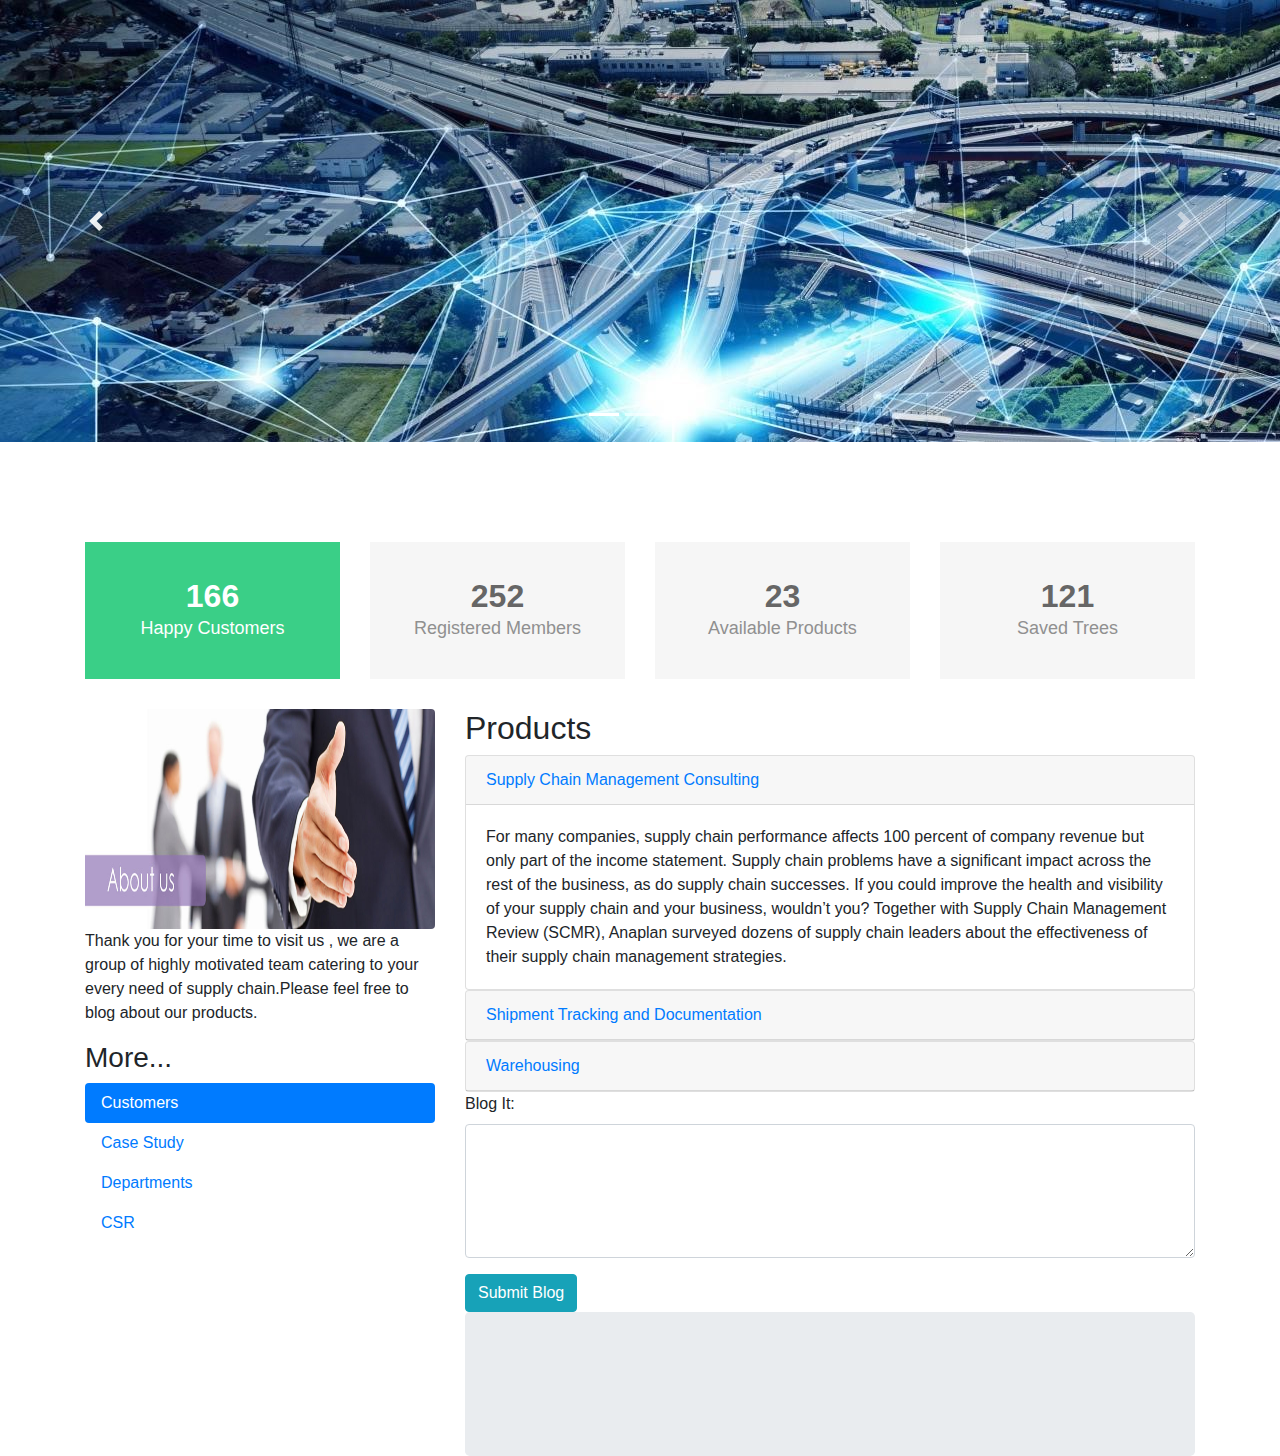
<file: Project/Index.html>
<!DOCTYPE html>
<html lang="en">
<head>
  <title>Mean Project</title>
  <meta charset="utf-8">
  <meta name="viewport" content="width=device-width, initial-scale=1">
  <link rel="stylesheet" href="https://maxcdn.bootstrapcdn.com/bootstrap/4.5.2/css/bootstrap.min.css">
  <script src="https://ajax.googleapis.com/ajax/libs/jquery/3.5.1/jquery.min.js"></script>
  <script src="https://cdnjs.cloudflare.com/ajax/libs/popper.js/1.16.0/umd/popper.min.js"></script>
  <script src="https://maxcdn.bootstrapcdn.com/bootstrap/4.5.2/js/bootstrap.min.js"></script>
  <link rel="Stylesheet" href="style.css">
  <script src="ScriptB.js"></script>
  <style>
  
    
  </style>
</head>
<body>
<!--
<div class="jumbotron text-center" style="margin-bottom:0">
  <h1>My First Bootstrap 4 Page</h1>
  <p>Resize this responsive page to see the effect!</p> 
</div> !-->

<div id="demo" class="carousel slide" data-ride="carousel">

    <!-- Indicators -->
    <ul class="carousel-indicators">
      <li data-target="#demo" data-slide-to="0" class="active"></li>
      <li data-target="#demo" data-slide-to="1"></li>
      <li data-target="#demo" data-slide-to="2"></li>
    </ul>
  
    <!-- The slideshow -->
    <div class="carousel-inner">
      <div class="carousel-item active">
        <img src="T1.jpg" alt="Transport1">
      </div>
      <div class="carousel-item">
        <img src="T2.jpg" alt="Transport2">
      </div>
      <div class="carousel-item">
        <img src="T3.jpg" alt="New Transport3">
      </div>
    </div>
  
    <!-- Left and right controls -->
    <a class="carousel-control-prev" href="#demo" data-slide="prev">
      <span class="carousel-control-prev-icon"></span>
    </a>
    <a class="carousel-control-next" href="#demo" data-slide="next">
      <span class="carousel-control-next-icon"></span>
    </a>
  
  </div>

<div class="container">
    <div class="row">
        <div class="four col-md-3">
            <div class="counter-box colored"> <i class="fa fa-thumbs-o-up"></i> <span class="counter">2147</span>
                <p>Happy Customers</p>
            </div>
        </div>
        <div class="four col-md-3">
            <div class="counter-box"> <i class="fa fa-group"></i> <span class="counter">3275</span>
                <p>Registered Members</p>
            </div>
        </div>
        <div class="four col-md-3">
            <div class="counter-box"> <i class="fa fa-shopping-cart"></i> <span class="counter">289</span>
                <p>Available Products</p>
            </div>
        </div>
        <div class="four col-md-3">
            <div class="counter-box"> <i class="fa fa-user"></i> <span class="counter">1563</span>
                <p>Saved Trees</p>
            </div>
        </div>
    </div>
</div>

<div class="container" style="margin-top:30px">
  <div class="row">
    <div class="col-sm-4">
      <!--<h2>About US</h2>
      <h5>Photo of me:</h5>
      <div class="fakeimg">Fake Image</div>-->
      <img src="aboutus.jpg" class="rounded" width="350" height="220"> 
      <p>Thank you for your time to visit us , we are a group of
          highly motivated team catering to your every need of supply chain.Please feel free to blog about 
          our products.
      </p>
      <h3>More...</h3>
      
      <ul class="nav nav-pills flex-column">
        <li class="nav-item">
          <a class="nav-link active" href="#">Customers</a>
        </li>
        <li class="nav-item">
          <a class="nav-link" href="#">Case Study</a>
        </li>
        <li class="nav-item">
          <a class="nav-link" href="#">Departments</a>
        </li>
        <li class="nav-item">
          <a class="nav-link" href="#">CSR</a>
        </li>
      </ul>
      <hr class="d-sm-none">
    </div>

    <div class="col-sm-8">
        <h2>Products</h2>
        
        <div id="accordion">
          <div class="card">
            <div class="card-header">
              <a class="card-link" data-toggle="collapse" href="#collapseOne">
                Supply Chain Management Consulting
              </a>
            </div>
            <div id="collapseOne" class="collapse show" data-parent="#accordion">
              <div class="card-body">
                For many companies, supply chain performance affects 100 percent of company revenue but only part of the income statement. Supply chain problems have a significant impact across the rest of the business, as do supply chain successes. If you could improve the health and visibility of your supply chain and your business, wouldn’t you?
                Together with Supply Chain Management Review (SCMR), Anaplan surveyed dozens of supply chain leaders about the effectiveness of their supply chain management strategies.
              </div>
            </div>
          </div>
          <div class="card">
            <div class="card-header">
              <a class="collapsed card-link" data-toggle="collapse" href="#collapseTwo">
              Shipment Tracking and Documentation
            </a>
            </div>
            <div id="collapseTwo" class="collapse" data-parent="#accordion">
              <div class="card-body">
                Receive real-time ETAs and incident alerts based on the status of your shipments throughout their journey, helping you meet sustainability standards and take action to avoid delays.
                Gain a deep understanding of where your assets are located, as well as the context around their status – including temperature, humidity and shock – to help you make better and more informed decisions.
              </div>
            </div>
          </div>
          <div class="card">
            <div class="card-header">
              <a class="collapsed card-link" data-toggle="collapse" href="#collapseThree">
                Warehousing
              </a>
            </div>
            <div id="collapseThree" class="collapse" data-parent="#accordion">
              <div class="card-body">
                Warehouse management is the control of the day-to-day operations of a warehouse, such as the shipping, receiving, put-away and picking of goods. Is it the same as Stock Control? The term is sometimes used interchangeably with the 'stock control' or 'inventory control'.
              </div>
            </div>
          </div>
        </div>
        <div class="form-group">
            <label for="blog">Blog It:</label>
            <textarea class="form-control" rows="5" id="blog"></textarea>
          </div>
          <input type="submit" class="btn btn-info" value="Submit Blog" onclick= "displaytext()">
          <div class="jumbotron " style="margin-bottom:0">
             <p id = "disp"></p>
          </div>
         
      </div>

    



</body>
</html>
</file>
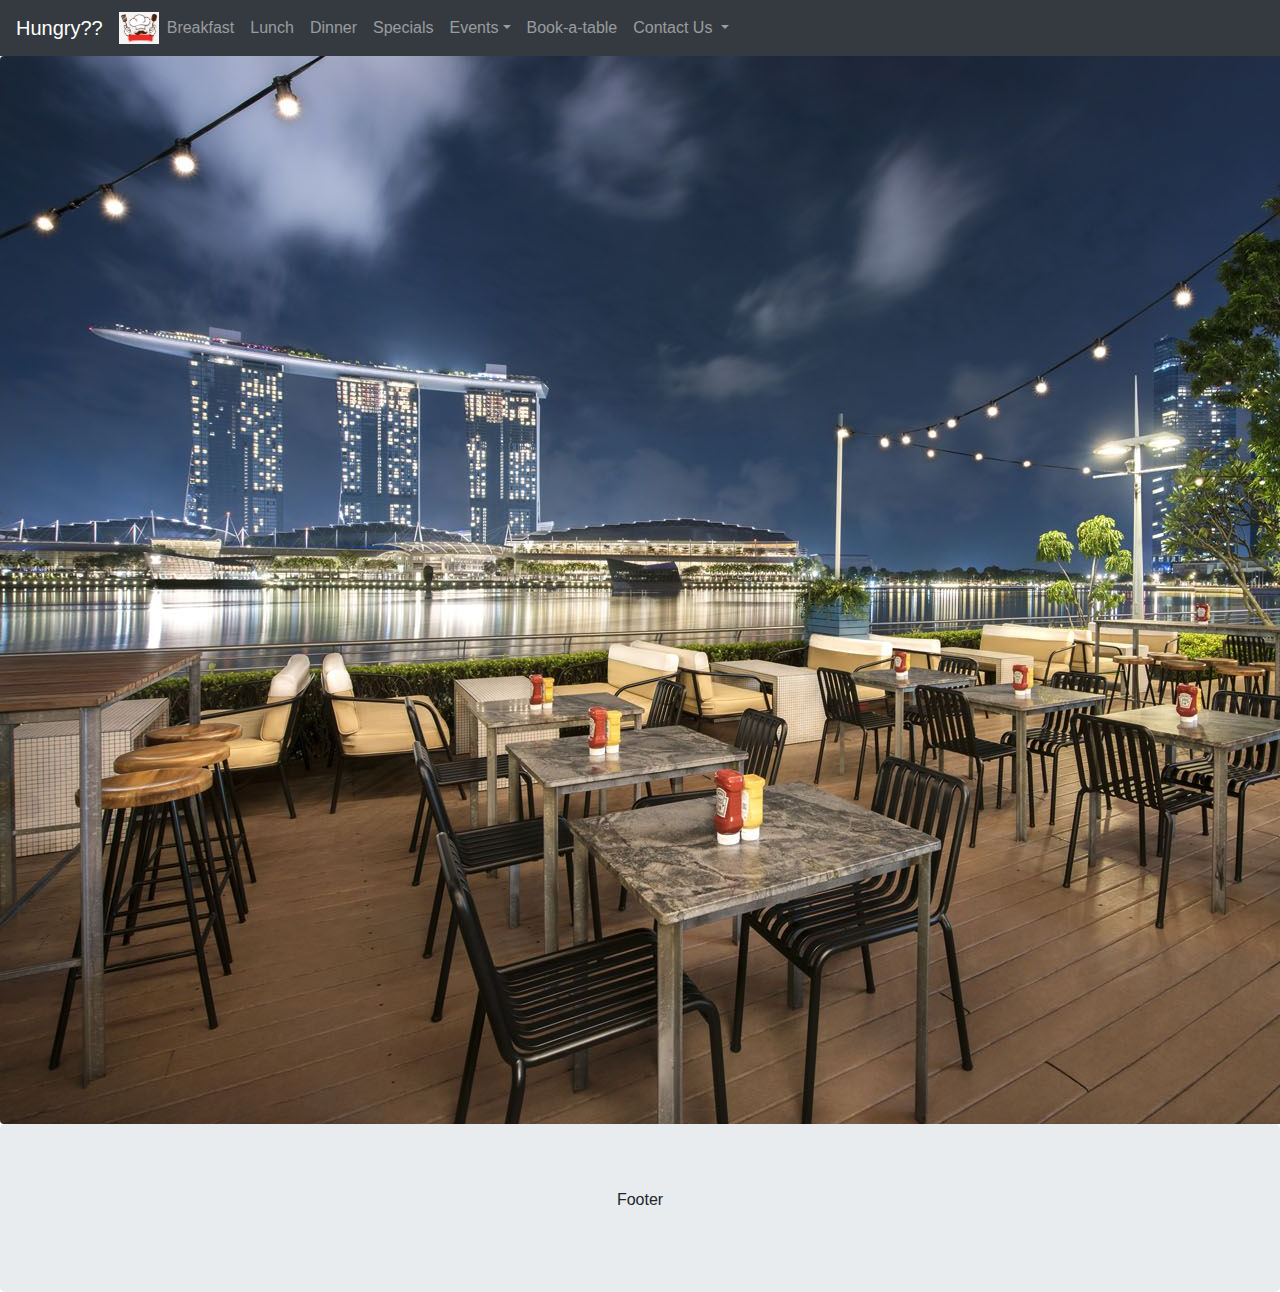
<file: Restaurant/index.html>
<!DOCTYPE html>
<html lang="en">
<head>
  <title>Restaurant Assignment</title>
  <meta charset="utf-8">
  <meta name="viewport" content="width=device-width, initial-scale=1">
  <link rel="stylesheet" href="https://maxcdn.bootstrapcdn.com/bootstrap/4.5.2/css/bootstrap.min.css">
  <script src="https://ajax.googleapis.com/ajax/libs/jquery/3.5.1/jquery.min.js"></script>
  <script src="https://cdnjs.cloudflare.com/ajax/libs/popper.js/1.16.0/umd/popper.min.js"></script>
  <script src="https://maxcdn.bootstrapcdn.com/bootstrap/4.5.2/js/bootstrap.min.js"></script>
  <style>
  .fakeimg {
    height: 200px;
    background: #aaa;
  }
  </style>
</head>
<body>

<div>
<nav class="navbar navbar-expand-sm bg-dark navbar-dark">
  <a class="navbar-brand" href="#">Hungry??</a>
  <img src="R3.png" alt="Logo" style="width:40px;">
  </button>
  <div class="collapse navbar-collapse" id="collapsibleNavbar">
    <ul class="navbar-nav">
      <li class="nav-item">
        <a class="nav-link" href="#">Breakfast</a>
      </li>
      <li class="nav-item">
        <a class="nav-link" href="#">Lunch</a>
      </li>
      <li class="nav-item">
        <a class="nav-link" href="#">Dinner</a>
      </li>   
      <li class="nav-item">
        <a class="nav-link" href="#">Specials</a>
      </li>   
      <li class="nav-item dropdown">
        <a class="nav-link dropdown-toggle" href="#"id="navbardrop" data-toggle="dropdown">Events</a>
        <div class="dropdown-menu">
            <a class="dropdown-item" href="#">Birthday</a>
            <a class="dropdown-item" href="#">Wedding</a>
            <a class="dropdown-item" href="#">Anniversary</a>
         </div>   
      </li>  
      <li class="nav-item">
        <a class="nav-link" href="#">Book-a-table</a>
      </li>    
      <li class="nav-item dropdown">
        <a class="nav-link dropdown-toggle" href="#" id="navbardrop" data-toggle="dropdown">
         Contact Us
        </a>
        <div class="dropdown-menu">
          <a class="dropdown-item" href="#">Directions</a>
          <a class="dropdown-item" href="#">Valet Parking</a>
          
    </ul>
  </div>  
</nav>

    <img src="R1.jpg" class="rounded" alt="Cinque Terre">

</div>

<div class="jumbotron text-center" style="margin-bottom:0">
  <p>Footer</p>
</div>

</body>
</html>
</file>
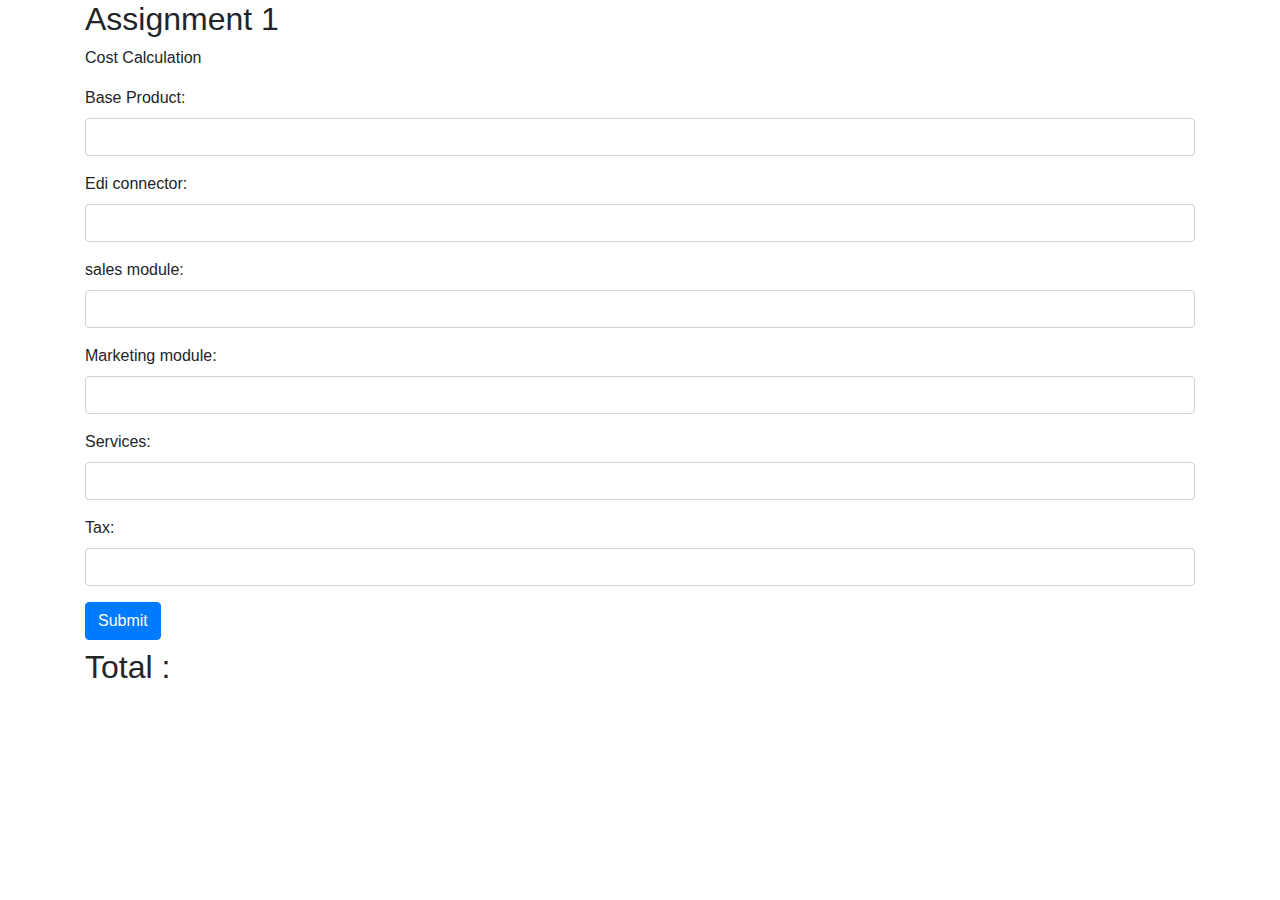
<file: Assign1/ecom.html>
<!DOCTYPE html>
<html lang="en">
<head>
  <title>Assignment 1</title>
  <meta charset="utf-8">
  <meta name="viewport" content="width=device-width, initial-scale=1">
  <link rel="stylesheet" href="https://maxcdn.bootstrapcdn.com/bootstrap/4.5.2/css/bootstrap.min.css">
  <script src="https://ajax.googleapis.com/ajax/libs/jquery/3.5.1/jquery.min.js"></script>
  <script src="https://cdnjs.cloudflare.com/ajax/libs/popper.js/1.16.0/umd/popper.min.js"></script>
  <script src="https://maxcdn.bootstrapcdn.com/bootstrap/4.5.2/js/bootstrap.min.js"></script>
  <script src = "ecom.js"></script>
</head>
<body>

<div class="container">
  <h2>Assignment 1</h2>
  <p>Cost Calculation</p>
  <form>
    <div class="form-group">
      <label for="Base Product">Base Product:</label>
      <input type="number" class="form-control" id="bp" name="bpf">
    </div>
    <div class="form-group">
      <label for="Edi connector">Edi connector:</label>
      <input type="number" class="form-control" id="edi" name="edif">
    </div>
    <div class="form-group">
      <label for="sales module">sales module:</label>
      <input type="number" class="form-control" id="sm" name="smf">
    </div>
    <div class="form-group">
      <label for="Marketing module">Marketing module:</label>
      <input type="number" class="form-control" id="mm" name="mmf">
    </div>
    <div class="form-group">
      <label for="Services">Services:</label>
      <input type="number" class="form-control" id="svc" name="svf">
    </div>
    <div class="form-group">
      <label for="Tax">Tax:</label>
      <input type="number" class="form-control" id="tax" name="taxf">
    </div>
    
    <button type="button" class="btn btn-primary" onclick="calculatep()">Submit</button><br>
    <h2></h2>
    <h2 id = "disp">Total :</h2>
  </form>
</div>
    
      
    
  

</body>
</html>
</file>
<file: Project/style.css>
/*table th,td{border: solid;}
a{color: green;}
h1{color: red;}
div,span{background-color: royalblue;}
#LOT{background-color: red;}
.Red{background-color: yellow;}
body{background-color: lightblue;}
body{background-image: url('dog.jpg');
    background-repeat: no-repeat;
}
    #header {
        border-color: black;
        border-width: 2px;
        border-style: dashed;
        margin: 20px 20px 20px 20px;
        background-color: brown;
} */
.container {
    margin-top: 100px
}

.counter-box {
    display: block;
    background: #f6f6f6;
    padding: 40px 20px 37px;
    text-align: center
}

.counter-box p {
    margin: 5px 0 0;
    padding: 0;
    color: #909090;
    font-size: 18px;
    font-weight: 500
}

.counter-box i {
    font-size: 60px;
    margin: 0 0 15px;
    color: #d2d2d2
}

.counter {
    display: block;
    font-size: 32px;
    font-weight: 700;
    color: #666;
    line-height: 28px
}

.counter-box.colored {
    background: #3acf87
}

.counter-box.colored p,
.counter-box.colored i,
.counter-box.colored .counter {
    color: #fff
}
</file>
